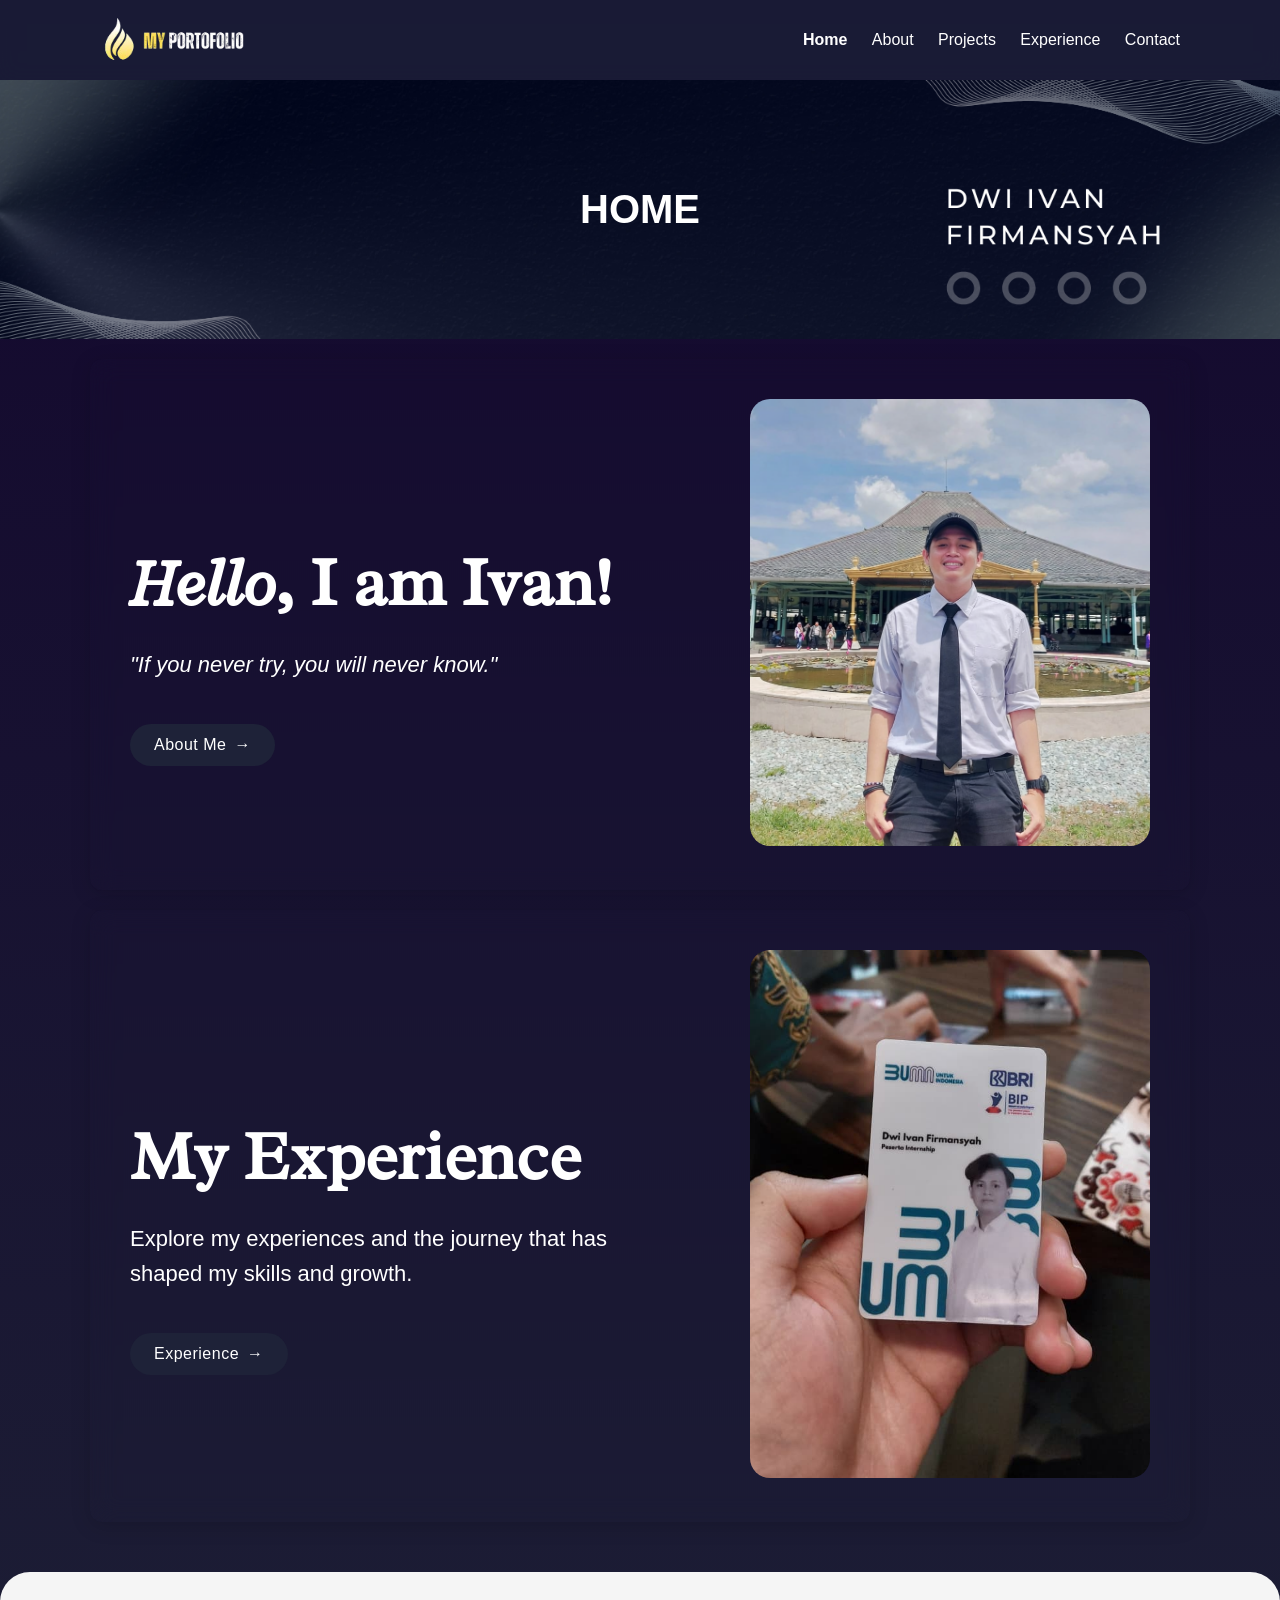
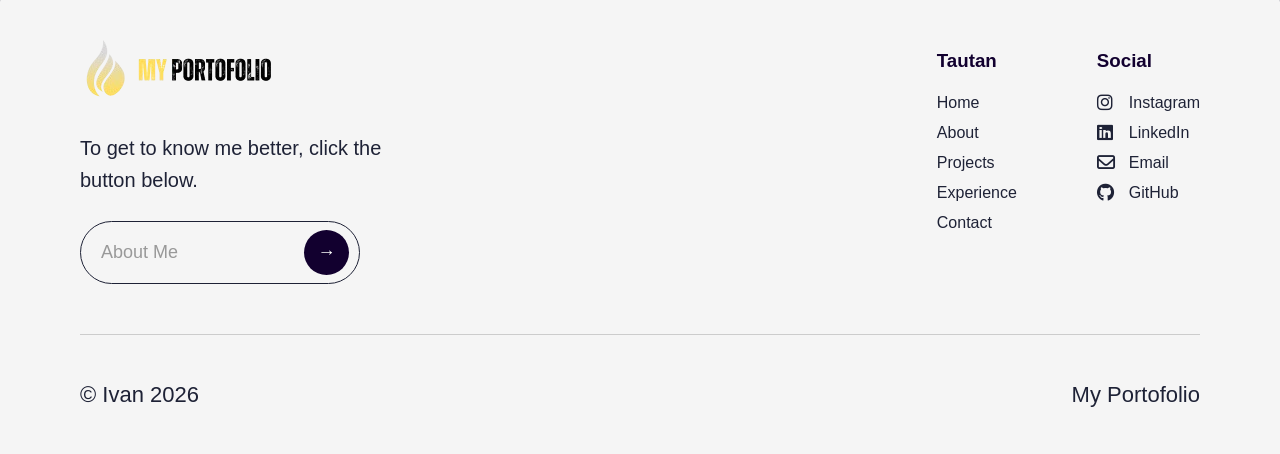
<file: index.html>
<!DOCTYPE html>
<html>
    <head>
        <meta charset="UTF-8">
        <meta name="viewport" content="width=device-width, initial-scale=1.0">
        <title>My Portofolio - Home</title>
        <link href="https://fonts.googleapis.com/css2?family=Radley&display=swap" rel="stylesheet">
        <link rel="stylesheet" href="style1.css">
        <link rel="stylesheet" href="https://cdnjs.cloudflare.com/ajax/libs/font-awesome/6.5.1/css/all.min.css">
    </head>


    <body>
        <nav class="navbar">

            <!-- KIRI: logo + brand -->
            <div class="nav-left">
                <a href="index.html" class="brand-link">
                <img src="image/logo.png" alt="Logo" class="logo">
                </a>
            </div>

            <!-- HAMBURGER -->
            <div class="menu-toggle" onclick="toggleMenu()">
                ☰
            </div>

            <!-- KANAN: menu -->
            <div class="nav-right" id="menu">
                <a href="index.html"><b>Home</b></a>
                <a href="about.html">About</a>
                <a href="projects.html">Projects</a>
                <a href="experience.html">Experience</a>
                <a href="contact.html">Contact</a>
            </div>

        </nav>

        <header>
            <h1>HOME</h1>
        </header>
        <section class="hero">
            <!-- TEXT -->
            <div class="hero-text">
                <h2><i>Hello</i>, I am Ivan!</h2>
                <p><i>"If you never try, you will never know."</i></p>
                <a href="about.html" class="btn-about">
                About Me <span>→</span>
                </a>
            </div>
            <!-- IMAGE -->
            <div class="hero-image">
                <img src="image/foto_solo (1).png" alt="Foto Ivan">
            </div>
        </section>

        <section class="hero">
            <div class="hero-text">
                <h2>My Experience</h2>
                <p>Explore my experiences and the journey that has shaped my skills and growth.</p>
                <a href="experience.html" class="btn-about">
                Experience <span>→</span>
                </a>
            </div>
            <div class="hero-image">
                <img src="image/card.png" alt="card">
            </div>
        </section>

        <footer class="footer">

            <div class="footer-container">

                <!-- KIRI -->
                <div class="footer-left">

                <img src="image/logo_footer.png" alt="Logo" class="footer-logo">

                <p class="footer-desc">
                    To get to know me better, click the button below.
                </p>

                <a href="about.html" class="footer-btn">
                    About Me
                    <span>→</span>
                </a>

                </div>

                <!-- Kanan -->
                 <div class="footer-right">
                    <div class="footer-links">
                        <h3>Tautan</h3>

                        <a href="index.html">Home</a>
                        <a href="about.html">About</a>
                        <a href="projects.html">Projects</a>
                        <a href="experience.html">Experience</a>
                        <a href="contact.html">Contact</a>
                    </div>

                    <div class="footer-social">

                        <h3>Social</h3>

                        <a href="https://www.instagram.com/dwiivan_15"
                        target="_blank">

                            <i class="fa-brands fa-instagram"></i>
                            Instagram

                        </a>

                        <a href="https://www.linkedin.com/in/dwiivan15"
                        target="_blank">

                            <i class="fa-brands fa-linkedin"></i>
                            LinkedIn

                        </a>

                        <a href="mailto:dwiivanf123@gmail.com">

                            <i class="fa-regular fa-envelope"></i>
                            Email

                        </a>

                        <a href="https://github.com/dwiivan15"
                        target="_blank">

                            <i class="fa-brands fa-github"></i>
                            GitHub

                        </a>

                    </div>
                 </div>
            </div>
            <!-- GARIS -->
            <hr>
            <!-- BAWAH -->
            <div class="footer-bottom">
                <p>© Ivan 2026</p>
                <p>My Portofolio</p>
            </div>

        </footer>
    </body>
    <script>
    function toggleMenu() {
        const menu = document.getElementById("menu");
        menu.classList.toggle("active");
    }
    </script>
</html>
</file>
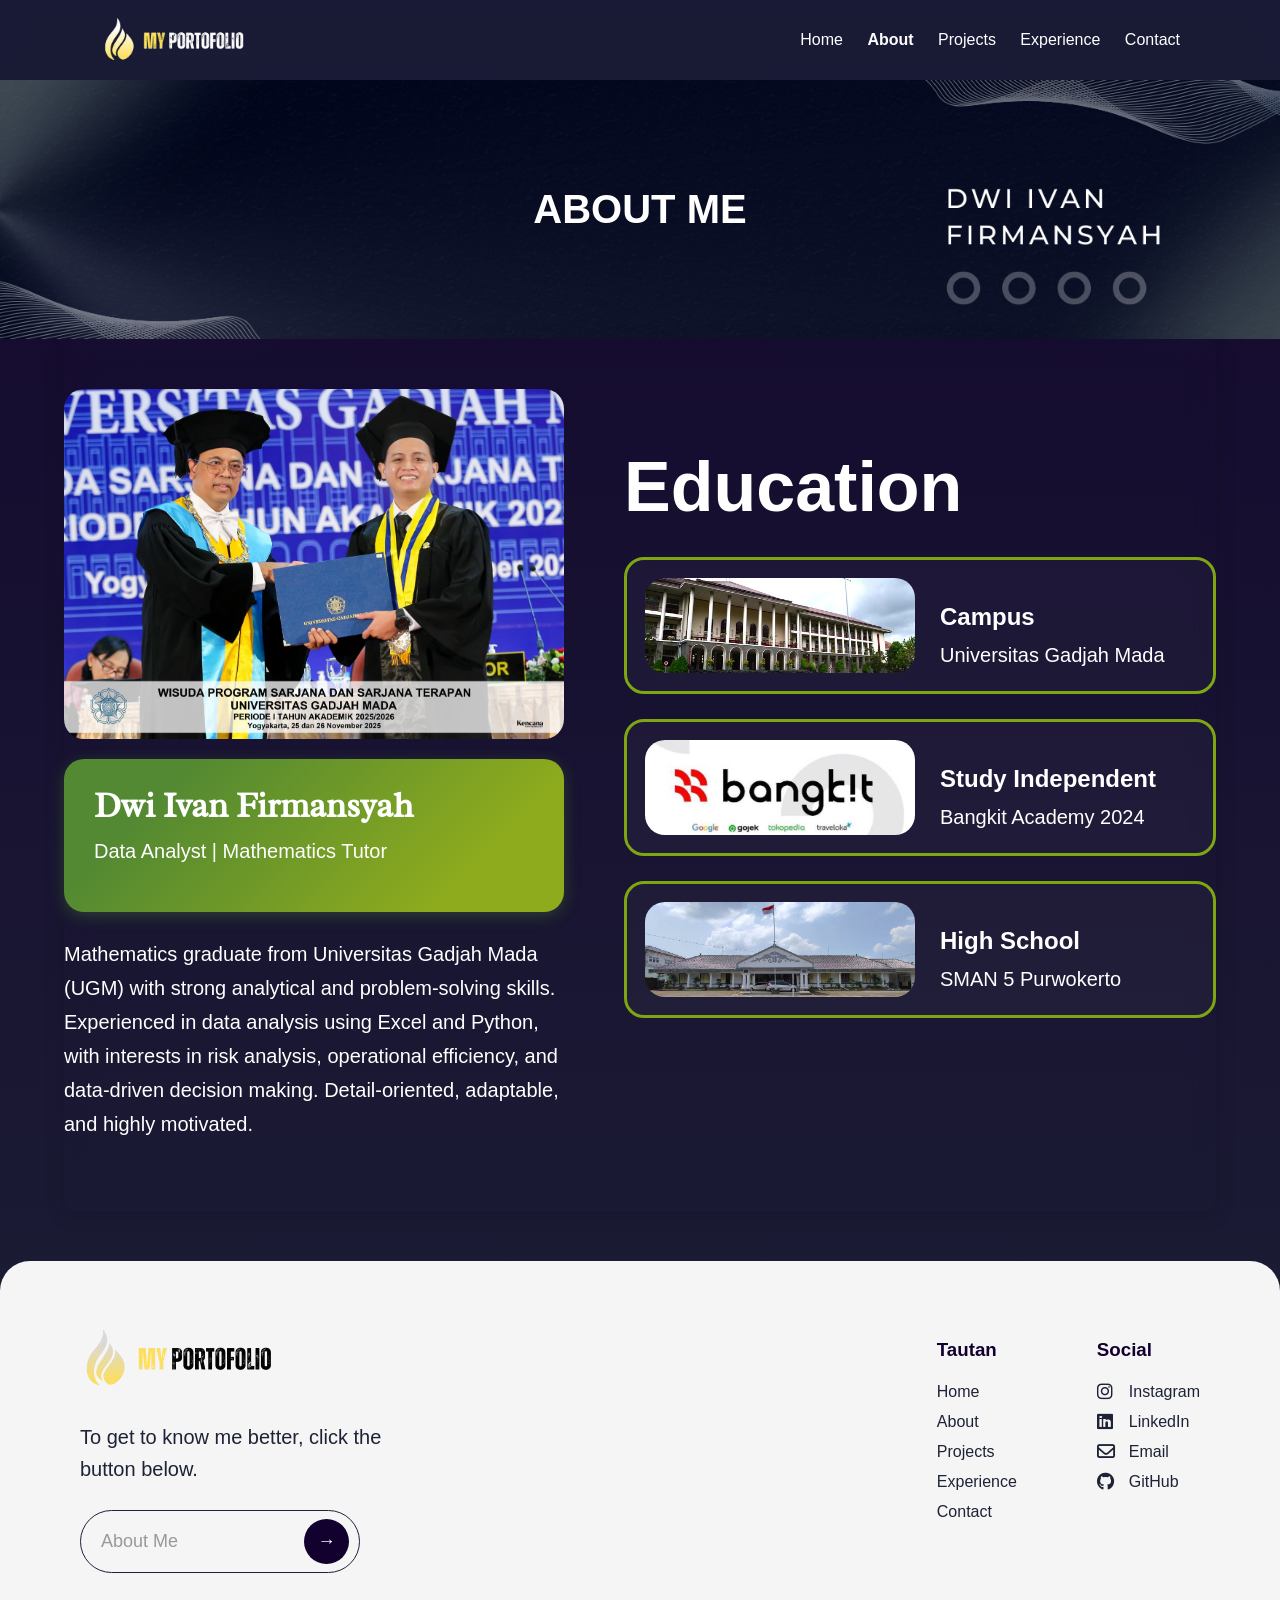
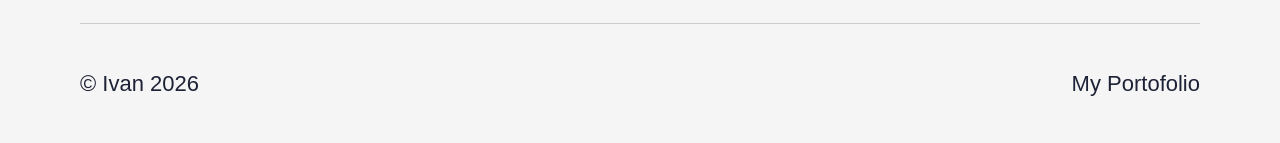
<file: about.html>
<!DOCTYPE html>
<html>
    <head>
        <meta charset="UTF-8">
        <meta name="viewport" content="width=device-width, initial-scale=1.0">
        <title>My Portofolio - About Me</title>
        <link href="https://fonts.googleapis.com/css2?family=Radley&display=swap" rel="stylesheet">
        <link rel="stylesheet" href="style1.css">
        <link rel="stylesheet" href="about.css">
        <link rel="stylesheet" href="https://cdnjs.cloudflare.com/ajax/libs/font-awesome/6.5.1/css/all.min.css">
    </head>

    <body>
        <nav class="navbar">
            <!-- KIRI: logo + brand -->
            <div class="nav-left">
                <a href="index.html" class="brand-link">
                <img src="image/logo.png" alt="Logo" class="logo">
                </a>
            </div>

            <!-- HAMBURGER -->
            <div class="menu-toggle" onclick="toggleMenu()">
                ☰
            </div>

            <!-- KANAN: menu -->
            <div class="nav-right" id="menu">
                <a href="index.html">Home</a>
                <a href="about.html"><b>About</b></a>
                <a href="projects.html">Projects</a>
                <a href="experience.html">Experience</a>
                <a href="contact.html">Contact</a>
            </div>
        </nav>
        <header>
            <h1>ABOUT ME</h1>
        </header>
        <section class="about-section">

            <!-- LEFT -->
            <div class="profile-card">

                <img src="image/profile.jpeg" alt="Profile" class="profile-image">

                <div class="profile-info">
                <h2>Dwi Ivan Firmansyah</h2>
                <p>Data Analyst | Mathematics Tutor</p>
                </div>

                <div class="profile-desc">
                <p>
                    Mathematics graduate from Universitas Gadjah Mada (UGM) with strong
                    analytical and problem-solving skills. Experienced in data analysis
                    using Excel and Python, with interests in risk analysis,
                    operational efficiency, and data-driven decision making.
                    Detail-oriented, adaptable, and highly motivated.
                </p>
                </div>

            </div>

            <!-- RIGHT -->
            <div class="education-area">

                <h1>Education</h1>

                <!-- ITEM 1 -->
                <div class="edu-card">
                <img src="image/balairung.webp" alt="UGM">

                <div class="edu-text">
                    <h3>Campus</h3>
                    <p>Universitas Gadjah Mada</p>
                </div>
                </div>

                <!-- ITEM 2 -->
                <div class="edu-card">
                <img src="image/bangkit.jpg" alt="Bangkit">

                <div class="edu-text">
                    <h3>Study Independent</h3>
                    <p>Bangkit Academy 2024</p>
                </div>
                </div>

                <!-- ITEM 3 -->
                <div class="edu-card">
                <img src="image/smala.jpg" alt="SMAN 5">

                <div class="edu-text">
                    <h3>High School</h3>
                    <p>SMAN 5 Purwokerto</p>
                </div>
                </div>

            </div>

        </section>
        <footer class="footer">

            <div class="footer-container">

                <!-- KIRI -->
                <div class="footer-left">

                <img src="image/logo_footer.png" alt="Logo" class="footer-logo">

                <p class="footer-desc">
                    To get to know me better, click the button below.
                </p>

                <a href="about.html" class="footer-btn">
                    About Me
                    <span>→</span>
                </a>

                </div>

                <!-- Kanan -->
                 <div class="footer-right">
                    <div class="footer-links">
                        <h3>Tautan</h3>

                        <a href="index.html">Home</a>
                        <a href="about.html">About</a>
                        <a href="projects.html">Projects</a>
                        <a href="experience.html">Experience</a>
                        <a href="contact.html">Contact</a>
                    </div>

                    <div class="footer-social">

                        <h3>Social</h3>

                        <a href="https://www.instagram.com/dwiivan_15"
                        target="_blank">

                            <i class="fa-brands fa-instagram"></i>
                            Instagram

                        </a>

                        <a href="https://www.linkedin.com/in/dwiivan15"
                        target="_blank">

                            <i class="fa-brands fa-linkedin"></i>
                            LinkedIn

                        </a>

                        <a href="mailto:dwiivanf123@gmail.com">

                            <i class="fa-regular fa-envelope"></i>
                            Email

                        </a>

                        <a href="https://github.com/dwiivan15"
                        target="_blank">

                            <i class="fa-brands fa-github"></i>
                            GitHub

                        </a>

                    </div>
                 </div>
            </div>
            <!-- GARIS -->
            <hr>
            <!-- BAWAH -->
            <div class="footer-bottom">
                <p>© Ivan 2026</p>
                <p>My Portofolio</p>
            </div>

        </footer>
    </body>
    <script>
    function toggleMenu() {
        const menu = document.getElementById("menu");
        menu.classList.toggle("active");
    }
    </script>
</html>
</file>
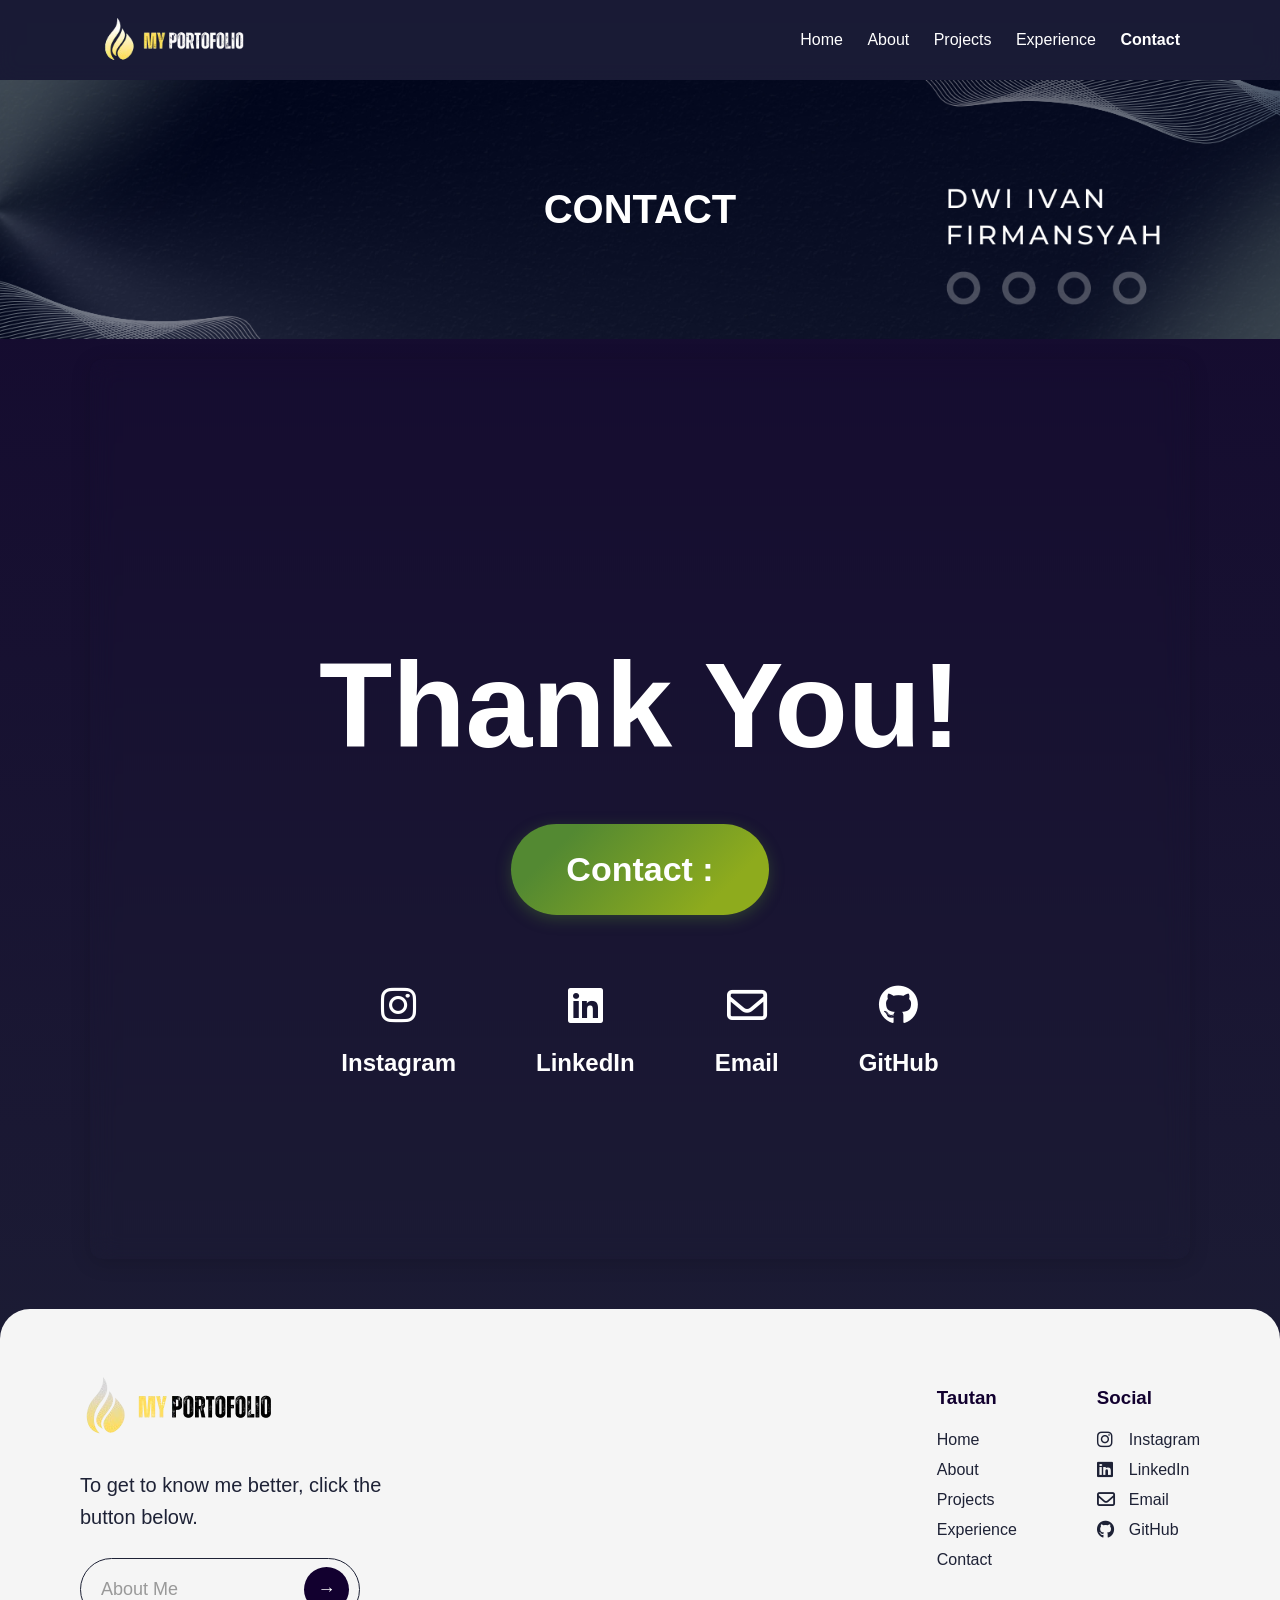
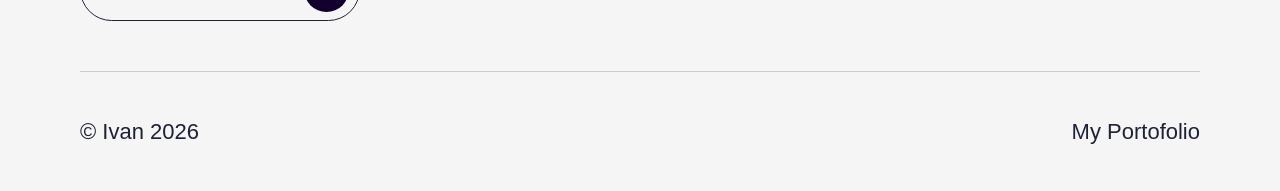
<file: contact.html>
<!DOCTYPE html>
<html>
    <head>
        <meta charset="UTF-8">
        <meta name="viewport" content="width=device-width, initial-scale=1.0">
        <title>My Portofolio - Contact</title>
        <link href="https://fonts.googleapis.com/css2?family=Radley&display=swap" rel="stylesheet">
        <link rel="stylesheet" href="style1.css">
        <link rel="stylesheet" href="contact.css">
        <link rel="stylesheet" href="https://cdnjs.cloudflare.com/ajax/libs/font-awesome/6.5.1/css/all.min.css">
    </head>

    <body>
        <nav class="navbar">
            <!-- KIRI: logo + brand -->
            <div class="nav-left">
                <a href="index.html" class="brand-link">
                <img src="image/logo.png" alt="Logo" class="logo">
                </a>
            </div>

            <!-- HAMBURGER -->
            <div class="menu-toggle" onclick="toggleMenu()">
                ☰
            </div>

            <!-- KANAN: menu -->
            <div class="nav-right" id="menu">
                <a href="index.html">Home</a>
                <a href="about.html">About</a>
                <a href="projects.html">Projects</a>
                <a href="experience.html">Experience</a>
                <a href="contact.html"><b>Contact</b></a>
            </div>
        </nav>
        <header>
            <h1>CONTACT</h1>
        </header>
        <section class="contact-section">

            <h1>Thank You!</h1>

            <!-- CONTACT TITLE -->
            <div class="contact-title">
                <p>Contact :</p>
            </div>

            <!-- CONTACT LIST -->
            <div class="contact-container">

                <!-- INSTAGRAM -->
                <a href="https://instagram.com/dwiivan_15" target="_blank" class="contact-item">
                <i class="fa-brands fa-instagram"></i>
                <p><b>Instagram</b></p>
                </a>

                <!-- LINKEDIN -->
                <a href="https://www.linkedin.com/in/dwiivan15"
                target="_blank"
                class="contact-item">

                <i class="fa-brands fa-linkedin"></i>
                <p><b>LinkedIn</b></p>

                </a>

                <!-- EMAIL -->
                <a href="mailto:dwiivanf123@gmail.com"
                class="contact-item">

                <i class="fa-regular fa-envelope"></i>
                <p><b>Email</b></p>

                </a>

                <!-- GITHUB -->
                <a href="https://github.com/dwiivan15"
                target="_blank"
                class="contact-item">

                <i class="fa-brands fa-github"></i>
                <p><b>GitHub</b></p>

                </a>

            </div>

        </section>
        <footer class="footer">

            <div class="footer-container">

                <!-- KIRI -->
                <div class="footer-left">

                <img src="image/logo_footer.png" alt="Logo" class="footer-logo">

                <p class="footer-desc">
                    To get to know me better, click the button below.
                </p>

                <a href="about.html" class="footer-btn">
                    About Me
                    <span>→</span>
                </a>

                </div>

                <!-- Kanan -->
                 <div class="footer-right">
                    <div class="footer-links">
                        <h3>Tautan</h3>

                        <a href="index.html">Home</a>
                        <a href="about.html">About</a>
                        <a href="projects.html">Projects</a>
                        <a href="experience.html">Experience</a>
                        <a href="contact.html">Contact</a>
                    </div>

                    <div class="footer-social">

                        <h3>Social</h3>

                        <a href="https://www.instagram.com/dwiivan_15"
                        target="_blank">

                            <i class="fa-brands fa-instagram"></i>
                            Instagram

                        </a>

                        <a href="https://www.linkedin.com/in/dwiivan15"
                        target="_blank">

                            <i class="fa-brands fa-linkedin"></i>
                            LinkedIn

                        </a>

                        <a href="mailto:dwiivanf123@gmail.com">

                            <i class="fa-regular fa-envelope"></i>
                            Email

                        </a>

                        <a href="https://github.com/dwiivan15"
                        target="_blank">

                            <i class="fa-brands fa-github"></i>
                            GitHub

                        </a>

                    </div>
                 </div>
            </div>
            <!-- GARIS -->
            <hr>
            <!-- BAWAH -->
            <div class="footer-bottom">
                <p>© Ivan 2026</p>
                <p>My Portofolio</p>
            </div>

        </footer>
    </body>
    <script>
    function toggleMenu() {
        const menu = document.getElementById("menu");
        menu.classList.toggle("active");
    }
    </script>
</html>
</file>
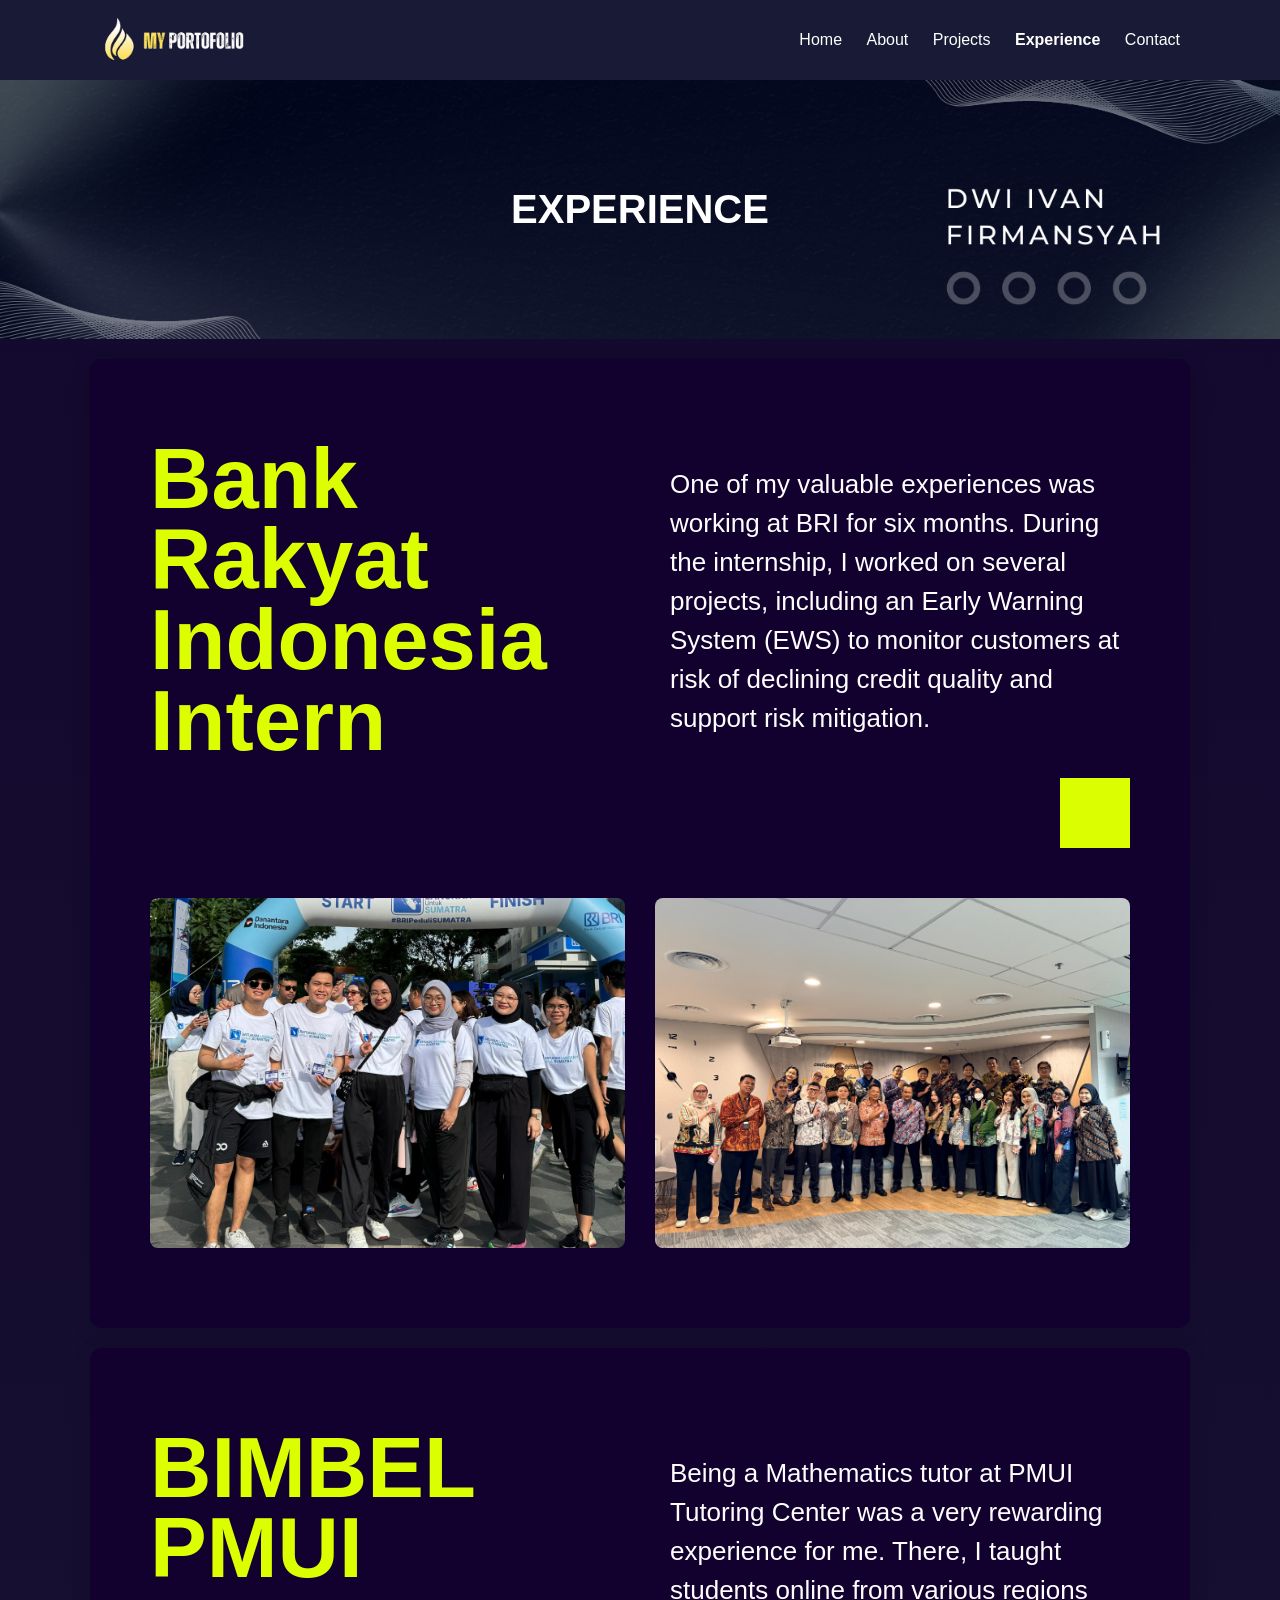
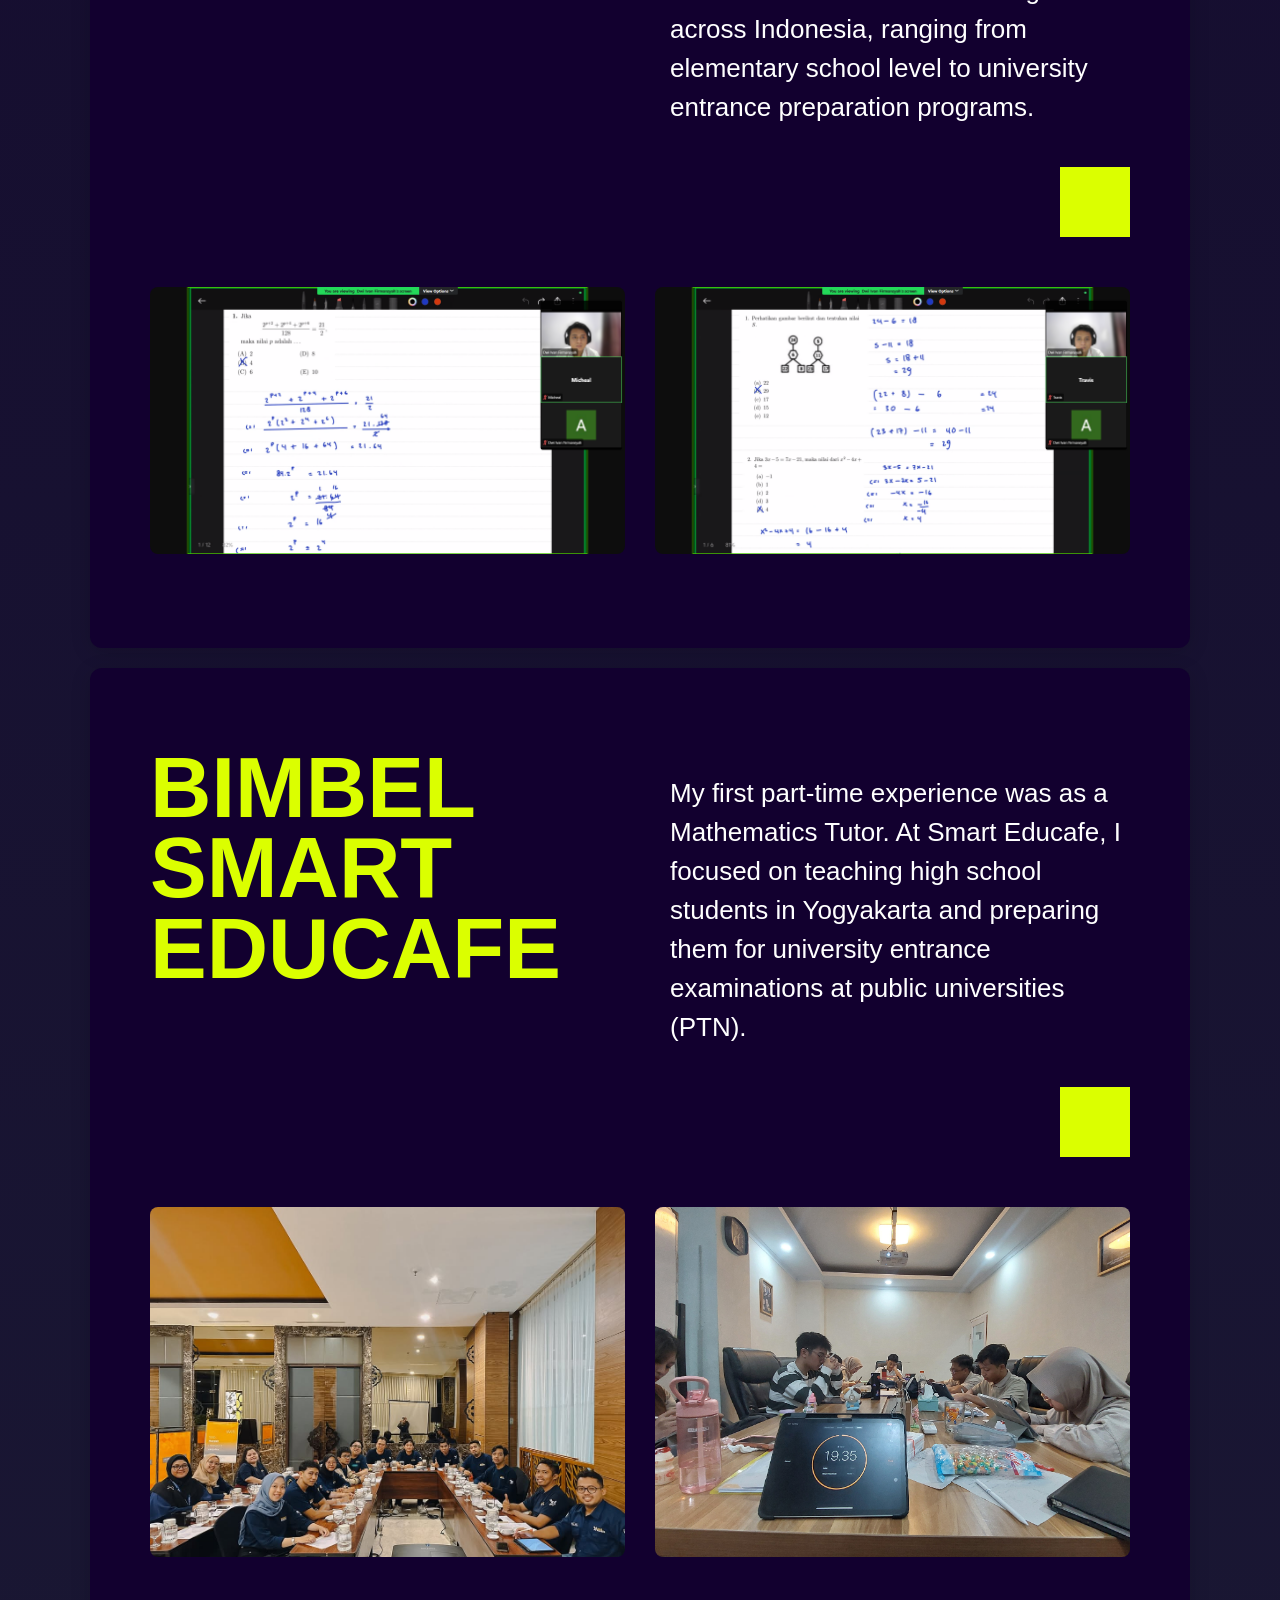
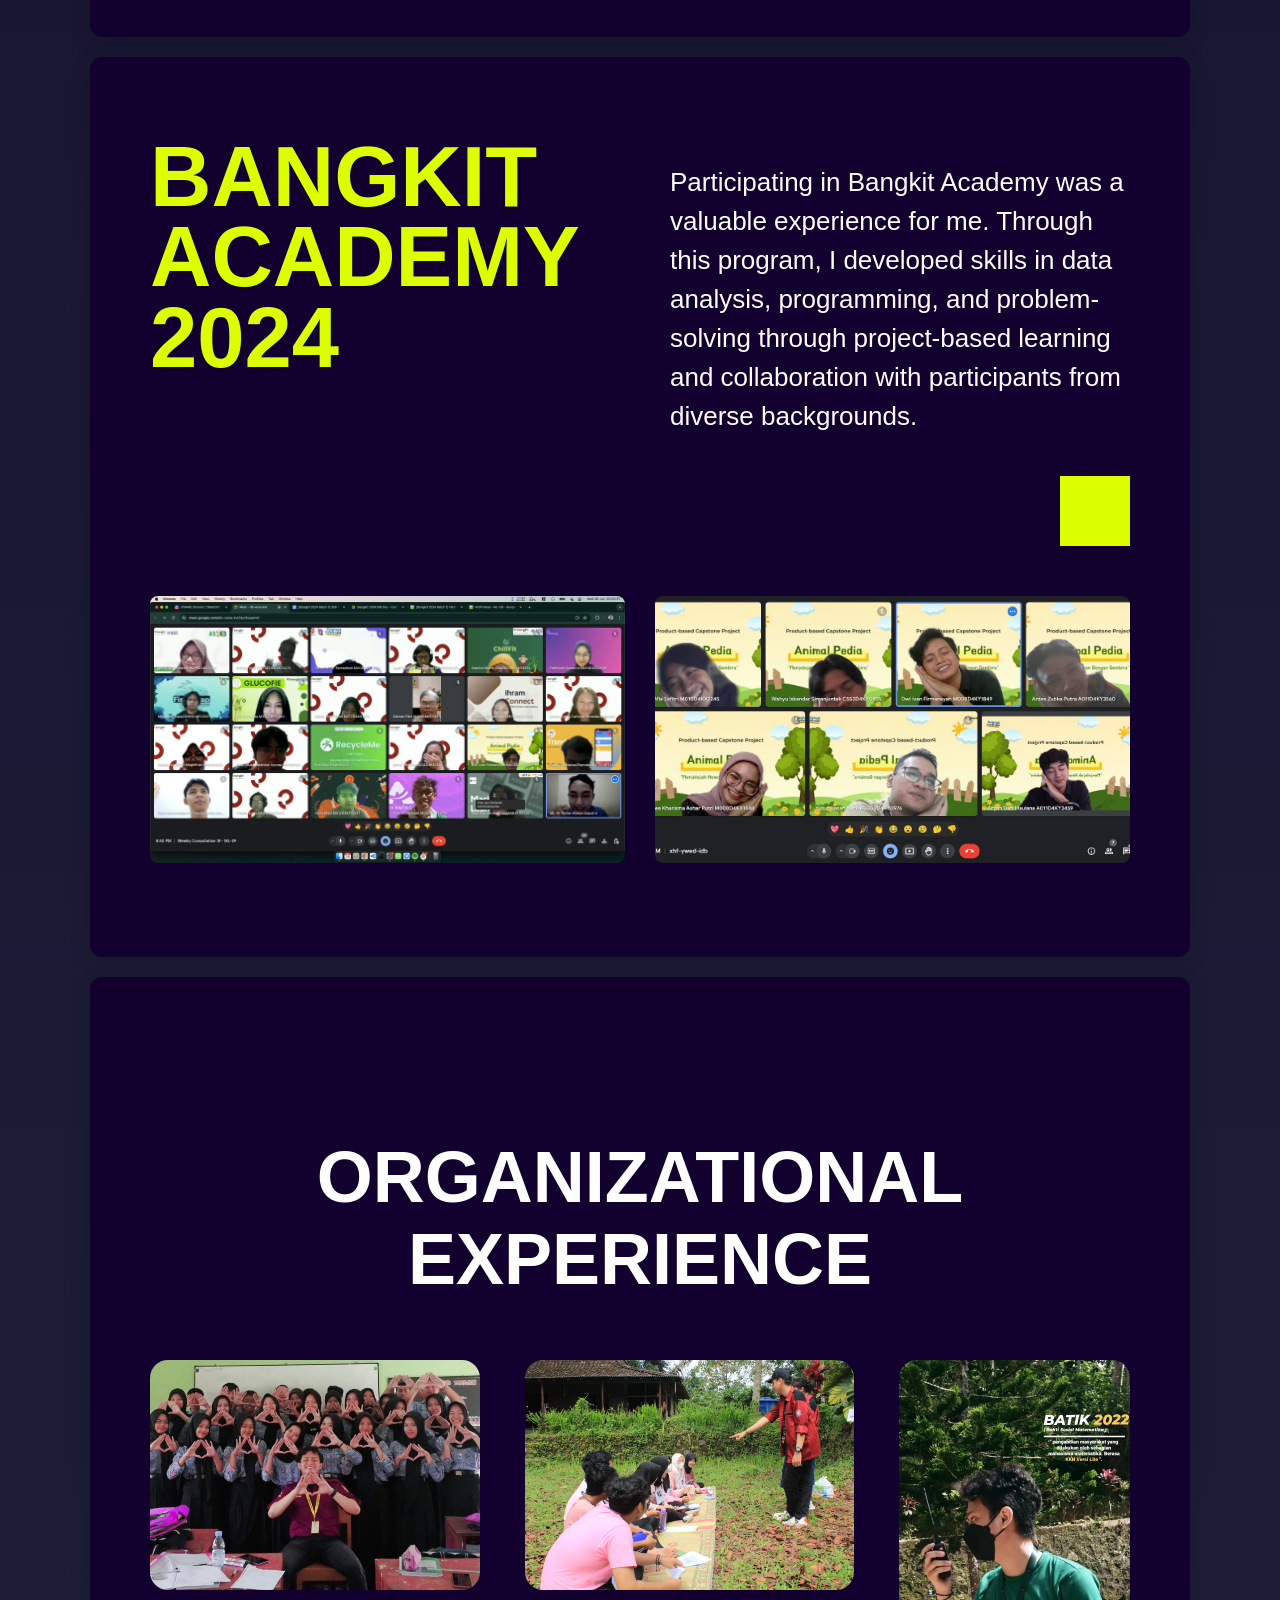
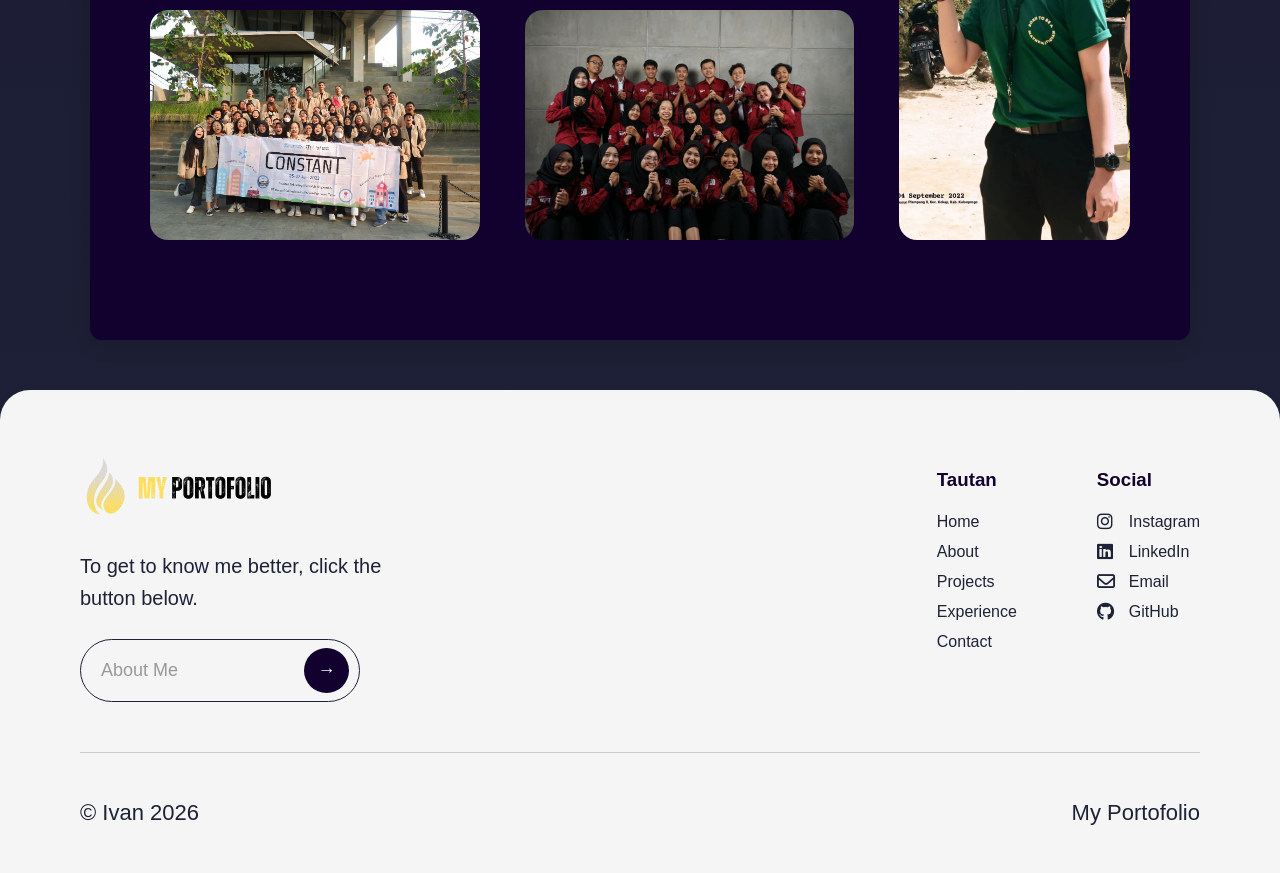
<file: experience.html>
<!DOCTYPE html>
<html>
    <head>
        <meta charset="UTF-8">
        <meta name="viewport" content="width=device-width, initial-scale=1.0">
        <title>My Portofolio - Experience</title>
        <link href="https://fonts.googleapis.com/css2?family=Radley&display=swap" rel="stylesheet">
        <link rel="stylesheet" href="style1.css">
        <link rel="stylesheet" href="experience.css">
        <link rel="stylesheet" href="https://cdnjs.cloudflare.com/ajax/libs/font-awesome/6.5.1/css/all.min.css">
    </head>

    <body>
    <nav class="navbar">
        <!-- KIRI: logo + brand -->
            <div class="nav-left">
                <a href="index.html" class="brand-link">
                <img src="image/logo.png" alt="Logo" class="logo">
                </a>
            </div>

            <!-- HAMBURGER -->
            <div class="menu-toggle" onclick="toggleMenu()">
                ☰
            </div>

            <!-- KANAN: menu -->
            <div class="nav-right" id="menu">
                <a href="index.html">Home</a>
                <a href="about.html">About</a>
                <a href="projects.html">Projects</a>
                <a href="experience.html"><b>Experience</b></a>
                <a href="contact.html">Contact</a>
            </div>
        </nav>
        <header>
            <h1>EXPERIENCE</h1>
        </header>
        <section class="experience-section">

            <!-- TOP -->
            <div class="experience-top">

                <!-- LEFT TITLE -->
                <div class="experience-title">
                    <h1>
                        Bank Rakyat <br>
                        Indonesia Intern
                    </h1>
                </div>

                <!-- RIGHT DESC -->
                <div class="experience-desc">

                    <p>
                        One of my valuable experiences was working at BRI
                        for six months. During the internship, I worked on
                        several projects, including an Early Warning System
                        (EWS) to monitor customers at risk of declining credit
                        quality and support risk mitigation.
                    </p>

                    <!-- GREEN BOX -->
                    <div class="green-box"></div>

                </div>

            </div>

            <!-- IMAGE SECTION -->
            <div class="experience-images">

                <img src="image/walk.jpeg" alt="BRI Event">
                <img src="image/britim.jpeg" alt="BRI Team">

            </div>

        </section>

        <!-- PMUI -->
        <section class="experience-section">

            <!-- TOP -->
            <div class="experience-top">

                <!-- LEFT TITLE -->
                <div class="experience-title">
                    <h1>
                        BIMBEL PMUI
                    </h1>
                </div>

                <!-- RIGHT DESC -->
                <div class="experience-desc">

                    <p>
                        Being a Mathematics tutor at PMUI Tutoring Center was a very rewarding experience for me. There, I taught students online from various regions across Indonesia, ranging from elementary school level to university entrance preparation programs.
                    </p>

                    <!-- GREEN BOX -->
                    <div class="green-box"></div>

                </div>

            </div>

            <!-- IMAGE SECTION -->
            <div class="experience-images">

                <img src="image/zoom1.png" alt="BRI Event">
                <img src="image/zoom2.png" alt="BRI Team">

            </div>

        </section>

        <!-- SMART EDUCAFE -->
        <section class="experience-section">

            <!-- TOP -->
            <div class="experience-top">

                <!-- LEFT TITLE -->
                <div class="experience-title">
                    <h1>
                        BIMBEL SMART EDUCAFE
                    </h1>
                </div>

                <!-- RIGHT DESC -->
                <div class="experience-desc">

                    <p>
                        My first part-time experience was as a Mathematics Tutor. At Smart Educafe, I focused on teaching high school students in Yogyakarta and preparing them for university entrance examinations at public universities (PTN).
                    </p>

                    <!-- GREEN BOX -->
                    <div class="green-box"></div>

                </div>

            </div>

            <!-- IMAGE SECTION -->
            <div class="experience-images">

                <img src="image/meet_se.jpg" alt="BRI Event">
                <img src="image/SE.jpg" alt="BRI Team">

            </div>

        </section>

        <!-- Bangkit Academy 2024 -->
        <section class="experience-section">

            <!-- TOP -->
            <div class="experience-top">

                <!-- LEFT TITLE -->
                <div class="experience-title">
                    <h1>
                        BANGKIT ACADEMY 2024
                    </h1>
                </div>

                <!-- RIGHT DESC -->
                <div class="experience-desc">

                    <p>
                        Participating in Bangkit Academy was a valuable experience for me. Through this program, I developed skills in data analysis, programming, and problem-solving through project-based learning and collaboration with participants from diverse backgrounds.
                    </p>

                    <!-- GREEN BOX -->
                    <div class="green-box"></div>

                </div>

            </div>

            <!-- IMAGE SECTION -->
            <div class="experience-images">

                <img src="image/Bangkit1.png" alt="BRI Event">
                <img src="image/bangkit2.jpg" alt="BRI Team">

            </div>

        </section>

        <section class="organization-section">

            <h1 class="organization-title">
                ORGANIZATIONAL <br>
                EXPERIENCE
            </h1>

            <div class="organization-grid">

                <!-- Kolom 1 -->
                <div class="organization-column">
                    <img src="image/punung.jpeg" alt="Organization 1">
                    <img src="image/constant.jpg" alt="Organization 2">
                </div>

                <!-- Kolom 2 -->
                <div class="organization-column">
                    <img src="image/ospek.jpeg" alt="Organization 3">
                    <img src="image/hima.jpeg" alt="Organization 4">
                </div>

                <!-- Kolom 3 -->
                <div class="organization-column tall">
                    <img src="image/batik.webp" alt="Organization 5">
                </div>

            </div>

        </section>
        <footer class="footer">

            <div class="footer-container">

                <!-- KIRI -->
                <div class="footer-left">

                <img src="image/logo_footer.png" alt="Logo" class="footer-logo">

                <p class="footer-desc">
                    To get to know me better, click the button below.
                </p>

                <a href="about.html" class="footer-btn">
                    About Me
                    <span>→</span>
                </a>

                </div>

                <!-- Kanan -->
                 <div class="footer-right">
                    <div class="footer-links">
                        <h3>Tautan</h3>

                        <a href="index.html">Home</a>
                        <a href="about.html">About</a>
                        <a href="projects.html">Projects</a>
                        <a href="experience.html">Experience</a>
                        <a href="contact.html">Contact</a>
                    </div>

                    <div class="footer-social">

                        <h3>Social</h3>

                        <a href="https://www.instagram.com/dwiivan_15"
                        target="_blank">

                            <i class="fa-brands fa-instagram"></i>
                            Instagram

                        </a>

                        <a href="https://www.linkedin.com/in/dwiivan15"
                        target="_blank">

                            <i class="fa-brands fa-linkedin"></i>
                            LinkedIn

                        </a>

                        <a href="mailto:dwiivanf123@gmail.com">

                            <i class="fa-regular fa-envelope"></i>
                            Email

                        </a>

                        <a href="https://github.com/dwiivan15"
                        target="_blank">

                            <i class="fa-brands fa-github"></i>
                            GitHub

                        </a>

                    </div>
                 </div>
            </div>
            <!-- GARIS -->
            <hr>
            <!-- BAWAH -->
            <div class="footer-bottom">
                <p>© Ivan 2026</p>
                <p>My Portofolio</p>
            </div>

        </footer>
    </body>
    <script>
    function toggleMenu() {
        const menu = document.getElementById("menu");
        menu.classList.toggle("active");
    }
    </script>
</html>
</file>
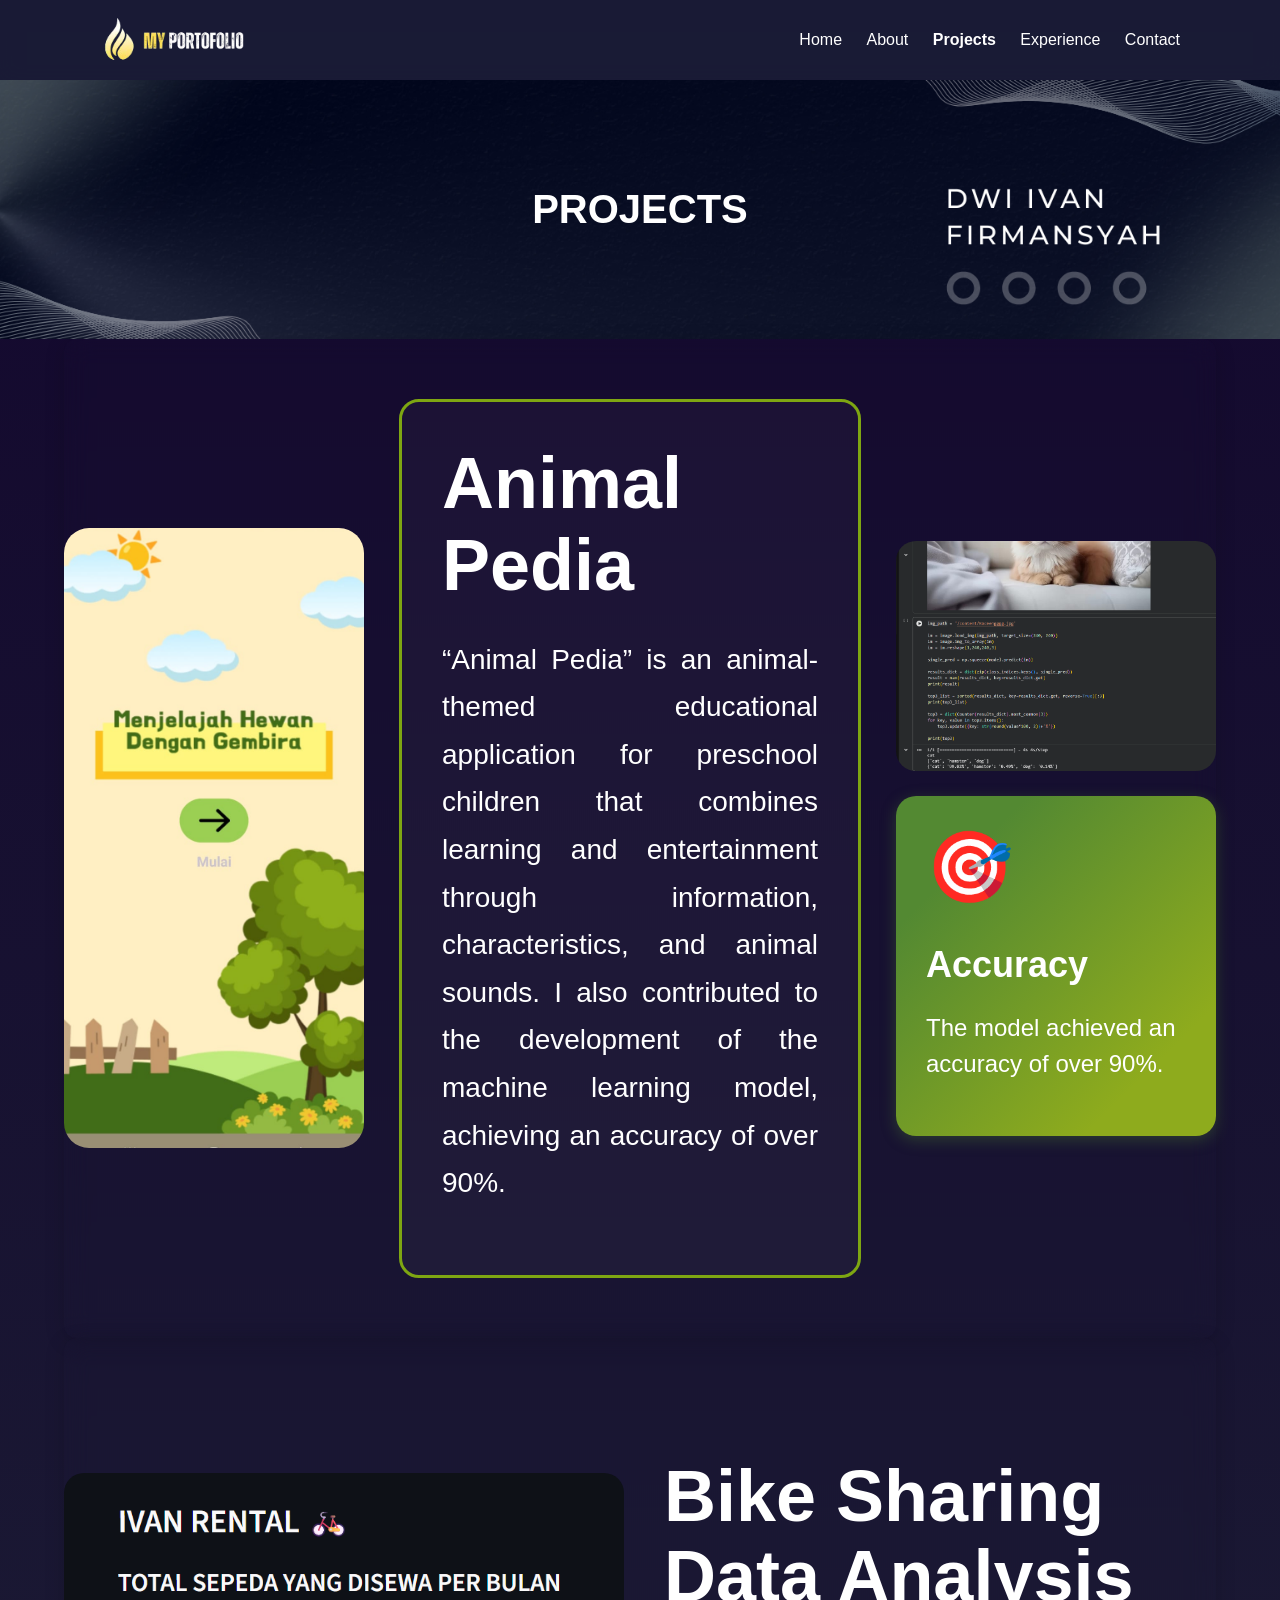
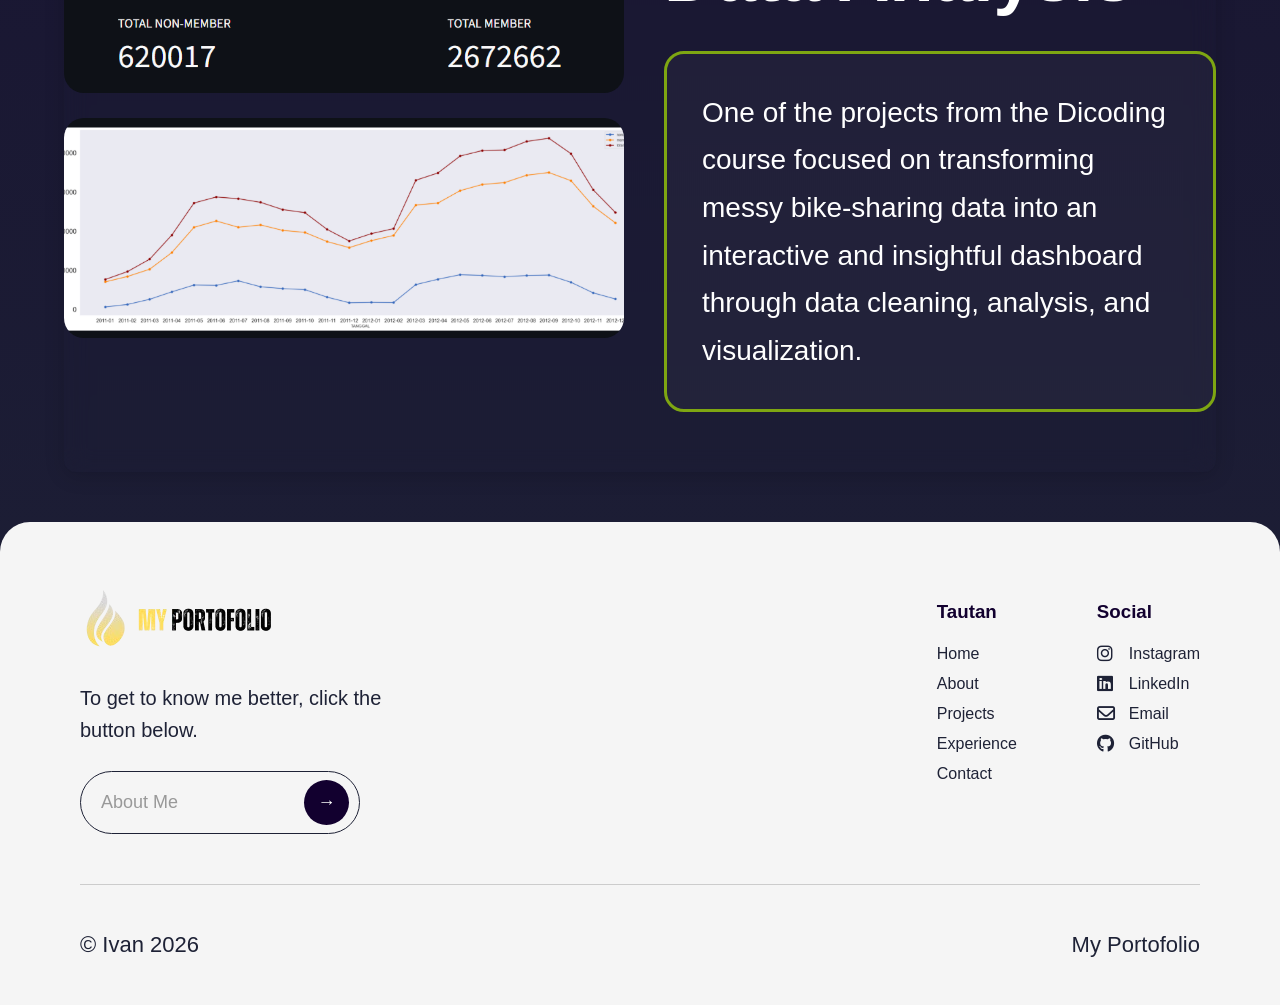
<file: projects.html>
<!DOCTYPE html>
<html>
    <head>
        <meta charset="UTF-8">
        <meta name="viewport" content="width=device-width, initial-scale=1.0">
        <title>My Portofolio - Projects</title>
        <link href="https://fonts.googleapis.com/css2?family=Radley&display=swap" rel="stylesheet">
        <link rel="stylesheet" href="style1.css">
        <link rel="stylesheet" href="projects.css">
        <link rel="stylesheet" href="https://cdnjs.cloudflare.com/ajax/libs/font-awesome/6.5.1/css/all.min.css">
    </head>

    <body>
        <nav class="navbar">
            <!-- KIRI: logo + brand -->
            <div class="nav-left">
                <a href="index.html" class="brand-link">
                <img src="image/logo.png" alt="Logo" class="logo">
                </a>
            </div>

            <!-- HAMBURGER -->
            <div class="menu-toggle" onclick="toggleMenu()">
                ☰
            </div>

            <!-- KANAN: menu -->
            <div class="nav-right" id="menu">
                <a href="index.html">Home</a>
                <a href="about.html">About</a>
                <a href="projects.html"><b>Projects</b></a>
                <a href="experience.html">Experience</a>
                <a href="contact.html">Contact</a>
            </div>
        </nav>
        <header>
            <h1>PROJECTS</h1>
        </header>
        <section class="project-section">

            <!-- LEFT IMAGE -->
            <div class="project-phone">
                <img src="image/animalpedia.jpeg" alt="Animal Pedia App">
            </div>

            <!-- CENTER CONTENT -->
            <div class="project-content">

                <div class="project-box">
                <h1>Animal Pedia</h1>

                <p>
                    “Animal Pedia” is an animal-themed educational application for
                    preschool children that combines learning and entertainment
                    through information, characteristics, and animal sounds.
                    I also contributed to the development of the machine learning
                    model, achieving an accuracy of over 90%.
                </p>
                </div>

            </div>

            <!-- RIGHT SIDE -->
            <div class="project-right">

                <!-- CODE IMAGE -->
                <div class="code-box">
                <img src="image/cat.png" alt="ML Code">
                </div>

                <!-- ACCURACY CARD -->
                <div class="accuracy-box">

                <div class="accuracy-icon">
                    🎯
                </div>

                <h3>Accuracy</h3>

                <p>
                    The model achieved an accuracy of over 90%.
                </p>

                </div>

            </div>

        </section>
        <!-- ========================= -->
        <!-- BIKE SHARING PROJECT -->
        <!-- ========================= -->

        <section class="bike-project">

            <!-- LEFT IMAGES -->
            <div class="bike-images">

                <img src="image/bike1.png" alt="Bike Dashboard">

                <img src="image/bike2.png" alt="Bike Analysis">

            </div>

            <!-- RIGHT CONTENT -->
            <div class="bike-content">

                <h1>
                Bike Sharing <br>
                Data Analysis
                </h1>

                <div class="bike-box">

                <p>
                    One of the projects from the Dicoding course focused on
                    transforming messy bike-sharing data into an interactive and
                    insightful dashboard through data cleaning, analysis,
                    and visualization.
                </p>

                </div>

            </div>

        </section>

        <footer class="footer">

            <div class="footer-container">

                <!-- KIRI -->
                <div class="footer-left">

                <img src="image/logo_footer.png" alt="Logo" class="footer-logo">

                <p class="footer-desc">
                    To get to know me better, click the button below.
                </p>

                <a href="about.html" class="footer-btn">
                    About Me
                    <span>→</span>
                </a>

                </div>

                <!-- Kanan -->
                 <div class="footer-right">
                    <div class="footer-links">
                        <h3>Tautan</h3>

                        <a href="index.html">Home</a>
                        <a href="about.html">About</a>
                        <a href="projects.html">Projects</a>
                        <a href="experience.html">Experience</a>
                        <a href="contact.html">Contact</a>
                    </div>

                    <div class="footer-social">

                        <h3>Social</h3>

                        <a href="https://www.instagram.com/dwiivan_15"
                        target="_blank">

                            <i class="fa-brands fa-instagram"></i>
                            Instagram

                        </a>

                        <a href="https://www.linkedin.com/in/dwiivan15"
                        target="_blank">

                            <i class="fa-brands fa-linkedin"></i>
                            LinkedIn

                        </a>

                        <a href="mailto:dwiivanf123@gmail.com">

                            <i class="fa-regular fa-envelope"></i>
                            Email

                        </a>

                        <a href="https://github.com/dwiivan15"
                        target="_blank">

                            <i class="fa-brands fa-github"></i>
                            GitHub

                        </a>

                    </div>
                 </div>
            </div>
            <!-- GARIS -->
            <hr>
            <!-- BAWAH -->
            <div class="footer-bottom">
                <p>© Ivan 2026</p>
                <p>My Portofolio</p>
            </div>

        </footer>
    </body>
    <script>
    function toggleMenu() {
        const menu = document.getElementById("menu");
        menu.classList.toggle("active");
    }
    </script>
</html>
</file>
<file: style1.css>
/* RESET */
* {
  box-sizing: border-box;
}

/* BODY */
body {
  font-family: 'Segoe UI', Arial, sans-serif;
  margin: 0;
  margin-top: 80px;
  background: linear-gradient(to bottom, #13072e, #1e2236);
}

/* NAVBAR */
nav {
  position: fixed;
  top: 0;
  left: 0;
  width: 100%;
  background: rgba(30, 41, 59, 0.6);
  backdrop-filter: blur(10px);
  padding: 12px 100px;
  display: flex;
  justify-content: space-between;
  align-items: center;
  z-index: 1000;
  transition: all 0.3s ease;
}

/* KIRI */
.nav-left {
  display: flex;
  align-items: center;
  gap: 10px;
}

.logo {
  width: 150px;
  transition: transform 0.3s ease;
}

.logo:hover {
  transform: scale(1.05);
}

/* BRAND */
.brand-link {
  display: flex;
  align-items: center;
  gap: 10px;
  text-decoration: none;
}

.brand {
  color: white;
  font-size: 20px;
}

/* KANAN */
.nav-right a {
  position: relative;
  color: white;
  margin-left: 20px;
  text-decoration: none;
  transition: color 0.3s ease;
}

.nav-right a:hover {
  color: #38bdf8;
}

/* ACTIVE MENU */
.nav-right a.active {
  color: #38bdf8;
}

/* UNDERLINE ANIMATION */
.nav-right a::after {
  content: "";
  position: absolute;
  left: 0;
  bottom: -5px;
  width: 0%;
  height: 2px;
  background-color: #38bdf8;
  transition: width 0.3s ease;
}

.nav-right a:hover::after {
  width: 100%;
}

/* HEADER */
header {
  background-image: url("image/Bground.png");
  background-size: cover;
  background-position: center;
  background-repeat: no-repeat;
  color: white;
  text-align: center;
  padding: 80px 30px;
}

/* HERO */
.hero {
  display: flex;
  align-items: center;
  justify-content: space-between;
  flex-wrap: wrap;
  gap: 40px;
  padding: 40px;
}

.hero-text {
  flex: 1;
}

/* tombol tetap dekat text */
.hero-button {
  margin-top: 10px;
}

.hero-text {
  flex: 1;
  color: white;
}

.hero-image {
  flex: 1;
  text-align: right;
}

.hero-image img {
  width: 100%;
  max-width: 400px;
  border-radius: 20px;
}

/* ========================= */
/* BUTTON ABOUT */
/* ========================= */
.btn-about {
  display: inline-flex;
  align-items: center;
  gap: 8px;
  margin-top: 20px;

  padding: 12px 24px;
  background: #1e2238;
  color: white;
  text-decoration: none;
  border-radius: 30px;

  font-weight: 500;
  letter-spacing: 0.5px;

  transition: all 0.3s ease;
}

/* arrow */
.btn-about span {
  display: inline-block;
  transition: transform 0.3s ease;
}

/* hover */
.btn-about:hover {
  background: #38bdf8;
  transform: translateY(-2px);
  box-shadow: 0 0 15px rgba(56, 189, 248, 0.5);
}

/* arrow animasi */
.btn-about:hover span {
  transform: translateX(5px);
}

/* SECTION */
section {
  /*background: linear-gradient(
    to right,
    rgba(255, 255, 255, 0.90),
    rgba(245, 222, 222, 0.40)
  );*/

  backdrop-filter: blur(12px);

  margin: 20px auto;
  padding: 25px;
  max-width: 1100px;
  width: 90%;

  border-radius: 12px;

  /*border: 1px solid rgba(255,255,255,0.2);*/

  box-shadow: 0 4px 20px rgba(0,0,0,0.15);
}

/* FOOTER */
.footer {
  background: #f5f5f5;
  border-radius: 30px 30px 0 0;
  padding: 60px 80px 20px;
  margin-top: 50px;
}

/* CONTAINER */
.footer-container {
  display: flex;
  justify-content: center;
  gap: 200px;
  flex-wrap: wrap;
}

/* LOGO */
.footer-logo {
  width: 200px;
  margin-bottom: 1px;
}

/* LEFT */
.footer-left {
  flex: 1;
  min-width: 250px;
}

.footer-desc {
  font-size: 20px;
  color: #1e2236;
  max-width: 350px;
  margin-bottom: 25px;
}

/* BUTTON */
.footer-btn {
  display: inline-flex;
  align-items: center;
  justify-content: space-between;

  width: 280px;
  padding: 8px 10px 8px 20px;

  border: 1.5px solid #1e2236;
  border-radius: 40px;

  text-decoration: none;
  color: #999;
  font-size: 18px;

  transition: all 0.3s ease;
}

/* BULATAN */
.footer-btn span {
  width: 45px;
  height: 45px;
  background: #12002f;
  color: white;

  border-radius: 50%;

  display: flex;
  align-items: center;
  justify-content: center;

  transition: all 0.3s ease;
}

/* HOVER */
.footer-btn:hover {
  border-color: #38bdf8;
  color: #1e2236;
}

.footer-btn:hover span {
  transform: translateX(5px);
  background: #38bdf8;
}

/* RIGHT SIDE */
.footer-right {
  display: flex;
  gap: 80px;
}

/* LINKS */
.footer-links,
.footer-social {
  display: flex;
  flex-direction: column;
  gap: 12px;
}

.footer-links h3,
.footer-social h3 {
  color: #12002f;
  margin-bottom: 10px;
}

/* LINK STYLE */
.footer-links a,
.footer-social a {
  text-decoration: none;
  color: #1e2236;
  transition: color 0.3s ease;
}

.footer-links a:hover,
.footer-social a:hover {
  color: #38bdf8;
}

/* GARIS */
.footer hr {
  margin: 50px 0 20px;
  border: none;
  border-top: 1px solid #ccc;
}

/* BOTTOM */
.footer-bottom {
  display: flex;
  justify-content: space-between;
  flex-wrap: wrap;
  color: #1e2236;
}

/* ========================= */
/* FOOTER SOCIAL ICON */
/* ========================= */

.footer-social a {

  display: flex;
  align-items: center;

  gap: 10px;

  text-decoration: none;
  color: #1e2236;

  transition: all 0.3s ease;
}

/* ICON */

.footer-social a i {

  font-size: 18px;

  width: 22px;

  transition: all 0.3s ease;
}

/* HOVER */

.footer-social a:hover {

  color: #38bdf8;

  transform: translateX(5px);
}

.footer-social a:hover i {

  color: #38bdf8;
}

/* TEXT */
h1 {
  font-size: 40px;
}

h2 {
  font-family: 'Radley', serif;
  font-size: 68px;
  margin-bottom: 10px;
}

p {
  font-size: 22px;
  line-height: 1.6;
}

/* HAMBURGER */
.menu-toggle {
  display: none;
  font-size: 26px;
  color: white;
  cursor: pointer;
}

/* ========================= */
/* 📱 RESPONSIVE (MOBILE) */
/* ========================= */
@media (max-width: 768px) {

  body {
    margin-top: 65px;
  }
  /* NAVBAR */
  .menu-toggle {
    display: block;
  }

  nav {
    padding: 10px 20px;
  }

  .logo {
    width: 120px;
  }

  .nav-right {
    position: absolute;
    top: 70px;
    right: 0;
    width: 100%;
    background: rgba(30, 41, 59, 0.95);

    display: flex;
    flex-direction: column;
    align-items: center;

    max-height: 0;
    overflow: hidden;
    transition: max-height 0.4s ease;
  }

  .nav-right a {
    margin: 15px 0;
    font-size: 18px;
  }

  .nav-right.active {
    max-height: 300px;
  }

  /* HEADER */
  header {
    padding: 20px 5px;
  }

  /* TEXT */
  h1 {
    font-size: 28px;
  }

  h2 {
    font-size: 36px;
  }

  p {
    font-size: 16px;
  }

  /* HERO */
  .hero {
    display: flex;
    flex-direction: column;
    align-items: center;
    text-align: center;
    gap: 10px;
    padding: 20px;
  }

  .hero-text {
    order: 1;
  }

  .hero-text h2 {
    margin-bottom: 5px;
  }

  .hero-text p {
    margin-top: 0;
  }

  .hero-image {
    order: 2;
    text-align: center;
    margin-top: 5px;
  }

  .hero-button {
    order: 3;
    width: 100%;
    text-align: center;
    margin-top: 10px;
  }

  .btn-about {
    display: inline-block;
  }

  .hero-image img {
    max-width: 250px;
  }

  /* BUTTON DI BAWAH GAMBAR */
  .hero-text .btn-about {
    display: block;
    margin: 15px auto 0;
  }

  /* SECTION */
  section {
    width: 95%;
    padding: 20px;
  }

  .footer {
    padding: 40px 25px 20px;
  }

  .footer-container {
    display: flex;
    flex-direction: column;
    gap: 30px;
  }

  /* kanan jadi 2 kolom */
  .footer-right {
    display: flex;
    justify-content: center;
    gap: 100px;
  }

  .footer-logo {
    width: 150px;
  }

  /* sembunyikan deskripsi & tombol */
  .footer-desc,
  .footer-btn {
    display: none;
  }

  .footer-bottom {
    display: flex;
    flex-direction: column;
    gap: 0;
    text-align: center;
  }
  .footer-bottom p {
    margin: 1px 0;
  }
}
</file>
<file: about.css>
/* ABOUT SECTION */
.about-section {
  width: 90%;
  max-width: 1300px;
  margin: auto;

  display: flex;
  justify-content: center;
  gap: 60px;
  flex-wrap: wrap;

  padding: 50px 0;
}

/* ========================= */
/* LEFT SIDE */
/* ========================= */

.profile-card {
  flex: 1;
  min-width: 320px;
  max-width: 500px;
}

.profile-image {
  width: 100%;
  height: 350px;

  object-fit: cover;

  border-radius: 20px;
  display: block;
}

/* GREEN BOX */
.profile-info {
  background: linear-gradient(
  135deg,
  #538932 20%,
  #8eab1d 80%
  );

  box-shadow: 0 4px 15px rgba(83, 137, 50, 0.35);;
  color: white;

  padding: 25px 30px;
  border-radius: 20px;

  margin-top: 20px;
}

.profile-info h2 {
  margin: 0;
  font-size: 34px;
}

.profile-info p {
  margin-top: 8px;
  font-size: 20px;
}

/* DESCRIPTION */
.profile-desc {
  margin-top: 25px;
  color: white;
}

.profile-desc p {
  font-size: 20px;
  line-height: 1.7;
}

/* ========================= */
/* RIGHT SIDE */
/* ========================= */

.education-area {
  flex: 1;
  min-width: 320px;
}

.education-area h1 {
  color: white;
  font-size: 70px;
  margin-bottom: 30px;
}

/* CARD */
.edu-card {
  display: flex;
  align-items: center;
  gap: 25px;

  border: 3px solid #7ea612;
  border-radius: 20px;

  padding: 18px;
  margin-bottom: 25px;

  background: rgba(255,255,255,0.03);
  backdrop-filter: blur(10px);
}

/* IMAGE */
.edu-card img {
  width: 270px;
  height: 95px;

  object-fit: cover;

  border-radius: 20px;

  flex-shrink: 0;
}

/* TEXT */
.edu-text h3 {
  color: white;
  font-size: 24px;
  margin-bottom: 8px;
}

.edu-text p {
  color: white;
  font-size: 20px;
  margin: 0;
}

/* ========================= */
/* TABLET PORTRAIT */
/* ========================= */

@media (max-width: 1024px) {

  .about-section {
    flex-direction: column;
    gap: 50px;
  }

  .profile-card,
  .education-area {
    max-width: 100%;
    width: 100%;
  }

  .education-area h1 {
    text-align: center;
  }

  .edu-card {
    flex-direction: column;
    text-align: center;
    align-items: center;
    gap: 20px;
  }

  .edu-card img {
    width: 100%;
    max-width: 450px;
    height: 220px;
  }

  .edu-text {
    width: 100%;
  }

  .edu-text h3 {
    font-size: 32px;
    margin-bottom: 10px;
  }

  .edu-text p {
    font-size: 24px;
  }
}

/* ========================= */
/* RESPONSIVE */
/* ========================= */

@media (max-width: 768px) {

  .about-section {
    flex-direction: column;
    gap: 40px;
  }

  .education-area h1 {
    font-size: 45px;
    text-align: center;
  }

  .edu-card {
    flex-direction: column;
    text-align: center;
  }

  .edu-card img {
    width: 100%;
    height: 180px;
  }

  .profile-info h2 {
    font-size: 28px;
  }

  .profile-desc p,
  .edu-text p {
    font-size: 16px;
  }
}
</file>
<file: contact.css>
/* ========================= */
/* CONTACT SECTION */
/* ========================= */

.contact-section {

  width: 100%;
  min-height: 100vh;

  padding: 20px 20px;

  display: flex;
  flex-direction: column;
  align-items: center;
  justify-content: center;
  text-align: center;
}

/* TITLE */

.contact-section h1 {
  color: white;

  font-size: 120px;

  margin-bottom: 50px;
}

/* GREEN BUTTON */

.contact-title {

  background: linear-gradient(
  135deg,
  #538932 20%,
  #8eab1d 80%
  );

  box-shadow: 0 4px 15px rgba(83, 137, 50, 0.35);;

  padding: 18px 55px;

  border-radius: 50px;

  margin-bottom: 70px;
}

.contact-title p {

  color: white;

  font-size: 34px;
  font-weight: 600;

  margin: 0;
}

/* CONTACT CONTAINER */

.contact-container {

  display: flex;
  justify-content: center;
  align-items: flex-start;

  gap: 80px;

  flex-wrap: wrap;
}

/* ITEM */

.contact-item {

  display: flex;
  flex-direction: column;
  align-items: center;

  color: white;

  max-width: 250px;

  text-decoration: none;

  transition: 0.3s ease;
}

/* ICON */

.contact-item i {

  font-size: 40px;

  margin-bottom: 20px;

  transition: 0.3s ease;
}

/* TEXT */

.contact-item p {

  font-size: 24px;

  line-height: 1.5;

  word-break: break-word;

  margin: 0;

  transition: 0.3s ease;
}

/* HOVER */

.contact-item:hover {

  transform: translateY(-5px);
}

.contact-item:hover i,
.contact-item:hover p {

  color: #38bdf8;
}

/* ========================= */
/* RESPONSIVE */
/* ========================= */

@media (max-width: 768px) {

  .contact-section h1 {
    font-size: 60px;
  }

  .contact-title {
    padding: 15px 35px;    
  }

  .contact-title p {
    font-size: 24px;
  }

  /* 2 KOLOM x 2 BARIS */
  .contact-container {
    display: grid;
    grid-template-columns: repeat(2, 1fr);

    gap: 35px 20px;

    width: 100%;
  }

  .contact-item {
    max-width: none;
  }

  .contact-item i {
    font-size: 40px;
  }

  .contact-item p {
    font-size: 18px;
  }
}
</file>
<file: experience.css>
/* ========================= */
/* EXPERIENCE SECTION */
/* ========================= */

.experience-section {

  width: 100%;
  min-height: 100vh;

  padding: 80px 60px;

  background: #12002f;
}

/* TOP */

.experience-top {

  display: flex;
  justify-content: space-between;
  align-items: flex-start;

  gap: 60px;

  margin-bottom: 50px;

  flex-wrap: wrap;
}

/* TITLE */

.experience-title {

  flex: 1;
}

.experience-title h1 {

  color: #dbff00;

  font-size: 85px;
  font-weight: 700;

  line-height: 0.95;

  margin: 0;
}

/* DESCRIPTION */

.experience-desc {

  flex: 1;

  display: flex;
  flex-direction: column;
  align-items: flex-end;
}

.experience-desc p {

  color: white;

  font-size: 26px;
  line-height: 1.5;

  max-width: 600px;

  margin-bottom: 40px;
}

/* GREEN BOX */

.green-box {

  width: 70px;
  height: 70px;

  background: #dbff00;
}

/* IMAGES */

.experience-images {

  display: flex;

  gap: 30px;

  flex-wrap: wrap;
}

/* IMAGE STYLE */

.experience-images img {

  flex: 1;

  min-width: 300px;
  max-height: 350px;

  object-fit: cover;

  border-radius: 8px;

  width: 100%;
}
/* ========================= */
/* ORGANIZATION */
/* ========================= */

.organization-section {

    width: 100%;

    padding: 100px 60px;

    background: #12002f;
}

.organization-title {

    text-align: center;

    color: white;

    font-size: 72px;

    font-weight: 700;

    margin-bottom: 60px;
}

/* GRID */

.organization-grid {

    display: grid;

    grid-template-columns: 1fr 1fr 0.7fr;

    gap: 45px;

    align-items: stretch;
}

/* COLUMN */

.organization-column {

    display: flex;

    flex-direction: column;

    gap: 20px;
}

/* IMAGE */

.organization-column img {

    width: 100%;

    border-radius: 18px;

    object-fit: cover;

    display: block;

    transition: 0.3s ease;
}

/* KIRI & TENGAH */

.organization-column:not(.tall) img {

    height: 230px;
}

/* KANAN */

.organization-column.tall img {

    height: 100%;

    min-height: 480px;
}

/* HOVER */

.organization-column img:hover {

    transform: translateY(-8px);

    box-shadow: 0 10px 25px rgba(0,0,0,0.25);
}

/* ========================= */
/* RESPONSIVE */
/* ========================= */

@media (max-width: 768px) {

  .experience-section {

    padding: 50px 20px;
  }

  .experience-top {

    flex-direction: column;
    gap: 30px;
  }

  .experience-title h1 {

    font-size: 52px;
  }

  .experience-desc {

    align-items: flex-start;
  }

  .experience-desc p {

    font-size: 18px;
  }

  .green-box {

    width: 50px;
    height: 50px;
  }

  .experience-images {

    flex-direction: column;
  }

  .experience-images img {

    max-height: 250px;
  }

  .organization-section {

        padding: 60px 20px;
    }

    .organization-title {

        font-size: 42px;

        margin-bottom: 40px;
    }

    .organization-grid {

        grid-template-columns: 1fr;

        gap: 20px;
    }

    .organization-column.tall img {

        min-height: 300px;
    }

    .organization-column img {

        height: 220px !important;
    }
}
</file>
<file: projects.css>
/* ========================= */
/* PROJECT SECTION */
/* ========================= */

.project-section {
  width: 90%;
  max-width: 1400px;

  margin: auto;
  padding: 60px 0;

  display: flex;
  justify-content: center;
  align-items: center;
  gap: 35px;
  flex-wrap: wrap;
}

/* ========================= */
/* LEFT PHONE IMAGE */
/* ========================= */

.project-phone img {
  width: 300px;
  height: 620px;

  object-fit: cover;

  border-radius: 25px;

  display: block;
}

/* ========================= */
/* CENTER CONTENT */
/* ========================= */

.project-content {
  flex: 1;
  min-width: 350px;
}

.project-box {
  border: 3px solid #7ea612;

  border-radius: 20px;

  padding: 40px;

  background: rgba(255,255,255,0.03);
  backdrop-filter: blur(10px);
}

.project-box h1 {
  color: white;
  font-size: 72px;

  margin-top: 0;
  margin-bottom: 30px;
}

.project-box p {
  color: white;

  font-size: 28px;
  line-height: 1.7;

  text-align: justify;
}

/* ========================= */
/* RIGHT SIDE */
/* ========================= */

.project-right {
  display: flex;
  flex-direction: column;
  gap: 25px;
}

/* CODE BOX */

.code-box {
  width: 320px;
  height: 230px;

  overflow: hidden;

  border-radius: 20px;

  background: #222;
}

.code-box img {
  width: 100%;
  height: 100%;

  object-fit: cover;
}

/* ACCURACY BOX */

.accuracy-box {
  background: linear-gradient(
  135deg,
  #538932 20%,
  #8eab1d 80%
  );

  box-shadow: 0 4px 15px rgba(83, 137, 50, 0.35);;

  border-radius: 20px;

  padding: 30px;

  color: white;

  width: 320px;
}

.accuracy-icon {
  font-size: 70px;
  margin-bottom: 15px;
}

.accuracy-box h3 {
  font-size: 36px;
  margin-bottom: 10px;
}

.accuracy-box p {
  font-size: 24px;
  line-height: 1.5;
}

/* ========================= */
/* BIKE PROJECT */
/* ========================= */

.bike-project {
  width: 90%;
  max-width: 1400px;

  margin: auto;
  padding: 60px 0;

  display: flex;
  justify-content: center;
  align-items: center;
  gap: 40px;

  flex-wrap: wrap;
}

/* ========================= */
/* LEFT SIDE IMAGES */
/* ========================= */

.bike-images {
  display: flex;
  flex-direction: column;
  gap: 25px;
}

.bike-images img {
  width: 560px;
  height: 220px;

  object-fit: cover;

  border-radius: 20px;

  display: block;
}

/* ========================= */
/* RIGHT CONTENT */
/* ========================= */

.bike-content {
  flex: 1;
  min-width: 320px;
}

.bike-content h1 {
  color: white;

  font-size: 72px;
  line-height: 1.1;

  margin-bottom: 35px;
}

/* BOX */

.bike-box {
  border: 3px solid #7ea612;

  border-radius: 20px;

  padding: 35px;

  background: rgba(255,255,255,0.03);

  backdrop-filter: blur(10px);
}

.bike-box p {
  color: white;

  font-size: 28px;
  line-height: 1.7;

  margin: 0;
}

/* ========================= */
/* RESPONSIVE MOBILE */
/* ========================= */

@media (max-width: 768px) {

  /* ========================= */
  /* ANIMAL PEDIA */
  /* ========================= */

  .project-section {
    display: flex;
    flex-direction: column;
    gap: 25px;
    padding: 30px 0;
  }

  /* Judul & deskripsi tampil pertama */
  .project-content {
    order: 1;
    width: 100%;
    min-width: unset;
  }

  /* Gambar HP tampil kedua */
  .project-phone {
    order: 2;
  }

  /* Accuracy dan code tampil terakhir */
  .project-right {
    order: 3;

    width: 100%;

    display: flex;
    flex-direction: column;
    align-items: center;
  }

  .project-phone img {
    width: 220px;
    height: 450px;
  }

  .project-box {
    padding: 25px;
  }

  .project-box h1 {
    font-size: 42px;
    text-align: center;
  }

  .project-box p {
    font-size: 18px;
    text-align: justify;
  }

  .code-box,
  .accuracy-box {
    width: 100%;
    max-width: 310px;
  }

  .accuracy-icon {
    font-size: 50px;
  }

  .accuracy-box h3 {
    font-size: 24px;
  }

  .accuracy-box p {
    font-size: 18px;
  }

  /* ========================= */
  /* BIKE SHARING */
  /* ========================= */

  .bike-project {
    display: flex;
    flex-direction: column;
    gap: 25px;
    padding: 30px 0;
  }

  /* Judul + deskripsi di atas */
  .bike-content {
    order: 1;
    width: 100%;
    min-width: unset;
  }

  /* Gambar di bawah */
  .bike-images {
    order: 2;
    width: 100%;
  }

  .bike-content h1 {
    font-size: 42px;
    text-align: center;
    margin-bottom: 20px;
  }

  .bike-box {
    padding: 25px;
  }

  .bike-box p {
    font-size: 18px;
    text-align: justify;
  }

  .bike-images img {
    width: 100%;
    height: 180px;
  }
}
</file>
